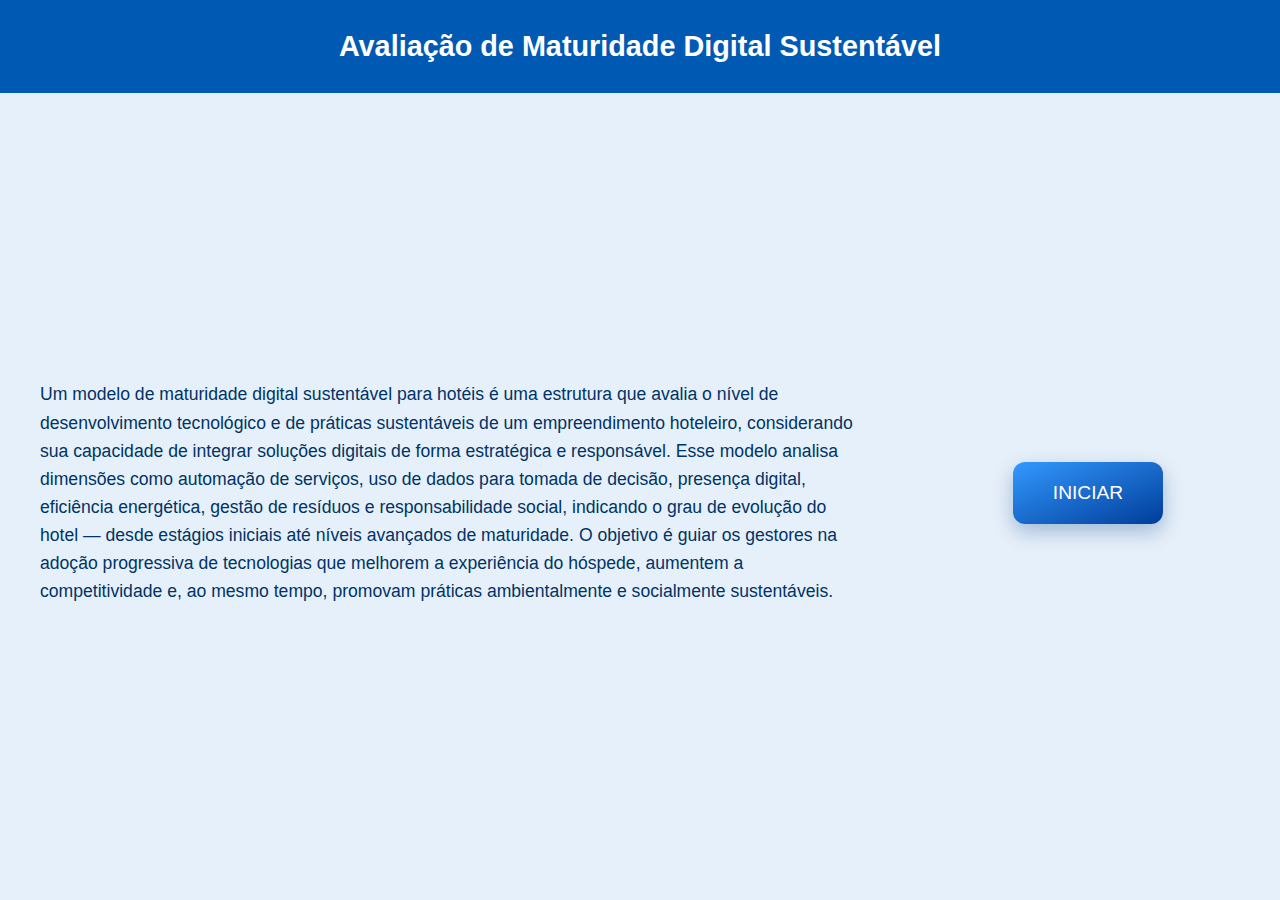
<file: index.html>
<!DOCTYPE html>
<html lang="pt-BR">
<head>
    <meta charset="UTF-8">
    <title>Avaliação de Maturidade Digital Sustentável</title>
    <style>
        body {
            margin: 0;
            font-family: Arial, sans-serif;
            background-color: #e6f0fa;
            color: #003366;
        }

        .header {
            background-color: #0059b3;
            color: white;
            text-align: center;
            padding: 30px 10px;
            font-size: 1.8em;
            font-weight: bold;
        }

        .content-table {
            width: 100%;
            height: calc(100vh - 100px);
            display: table;
        }

        .row {
            display: table-row;
        }

        .column {
            display: table-cell;
            vertical-align: middle;
            padding: 40px;
        }

        .left-column {
            width: 70%;
            font-size: 1.1em;
            line-height: 1.6em;
        }

        .right-column {
            width: 30%;
            text-align: center;
        }

        .start-button {
            background: linear-gradient(to bottom right, #3399ff, #003d99);
            color: white;
            border: none;
            padding: 20px 40px;
            font-size: 1.2em;
            border-radius: 12px;
            cursor: pointer;
            transition: transform 0.2s, background 0.3s;
            box-shadow: 0 8px 20px rgba(0, 64, 128, 0.3);
        }

        .start-button:hover {
            background: linear-gradient(to bottom right, #1a8cff, #002966);
            transform: scale(1.05);
        }

        @media (max-width: 768px) {
            .content-table {
                display: block;
            }

            .column {
                display: block;
                width: 100%;
                padding: 20px;
            }

            .right-column {
                text-align: center;
            }
        }
    </style>
</head>
<body>
<div class="header">Avaliação de Maturidade Digital Sustentável</div>

<div class="content-table">
    <div class="row">
        <div class="column left-column">
            <p>
                Um modelo de maturidade digital sustentável para hotéis é uma estrutura que avalia o nível de desenvolvimento tecnológico e de práticas sustentáveis de um empreendimento hoteleiro, considerando sua capacidade de integrar soluções digitais de forma estratégica e responsável. Esse modelo analisa dimensões como automação de serviços, uso de dados para tomada de decisão, presença digital, eficiência energética, gestão de resíduos e responsabilidade social, indicando o grau de evolução do hotel — desde estágios iniciais até níveis avançados de maturidade. O objetivo é guiar os gestores na adoção progressiva de tecnologias que melhorem a experiência do hóspede, aumentem a competitividade e, ao mesmo tempo, promovam práticas ambientalmente e socialmente sustentáveis.
            </p>
        </div>
        <div class="column right-column">
            <a href="pagina1.html">
                <button class="start-button">INICIAR</button>
            </a>
        </div>
    </div>
</div>
</body>
</html>
</file>
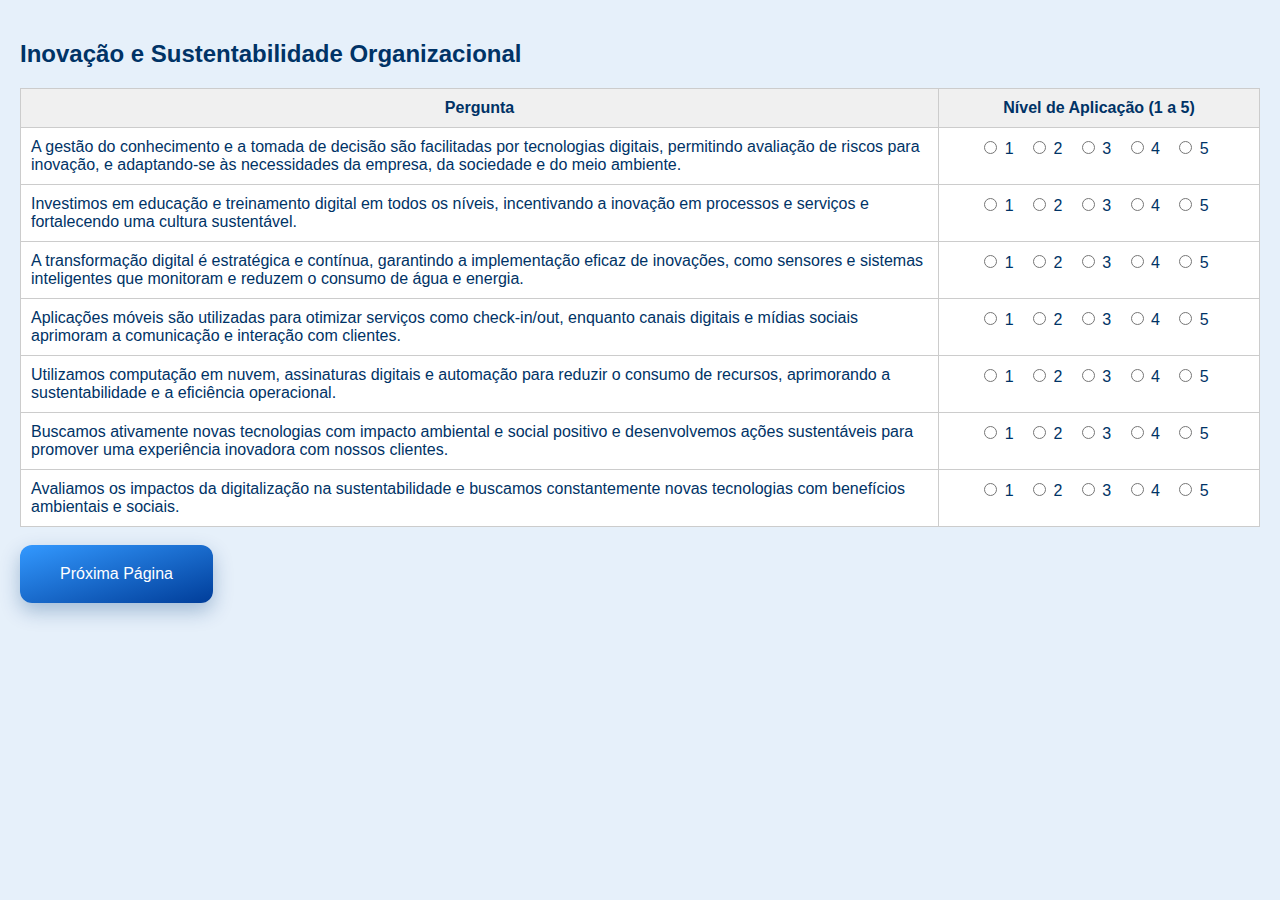
<file: pagina1.html>
<!DOCTYPE html>
<html lang="pt-BR">
<head>
  <meta charset="UTF-8">
  <title>Inovação e Sustentabilidade Organizacional</title>
<link rel="stylesheet" href="estilo.css">
  <script src="funcoes.js"></script>
  <script>
      localStorage.clear();
  </script>
</head>
<body>
  <h2>Inovação e Sustentabilidade Organizacional</h2>
  <form>
    <table>
      <thead>
        <tr>
          <th>Pergunta</th>
          <th class="center">Nível de Aplicação (1 a 5)</th>
        </tr>
      </thead>
      <tbody>
        <tr>
          <td>A gestão do conhecimento e a tomada de decisão são facilitadas por tecnologias digitais, permitindo avaliação de riscos para inovação, e adaptando-se às necessidades da empresa, da sociedade e do meio ambiente.</td>
          <td class="center likert">

            <label><input type="radio" name="q1" value="1"> 1</label>
            <label><input type="radio" name="q1" value="2"> 2</label>
            <label><input type="radio" name="q1" value="3"> 3</label>
            <label><input type="radio" name="q1" value="4"> 4</label>
            <label><input type="radio" name="q1" value="5"> 5</label>
          </td>
        </tr>
        <tr>
          <td>Investimos em educação e treinamento digital em todos os níveis, incentivando a inovação em processos e serviços e fortalecendo uma cultura sustentável.</td>
          <td class="center likert">
            <label><input type="radio" name="q2" value="1"> 1</label>
            <label><input type="radio" name="q2" value="2"> 2</label>
            <label><input type="radio" name="q2" value="3"> 3</label>
            <label><input type="radio" name="q2" value="4"> 4</label>
            <label><input type="radio" name="q2" value="5"> 5</label>
          </td>
        </tr>
        <tr>
          <td>A transformação digital é estratégica e contínua, garantindo a implementação eficaz de inovações, como sensores e sistemas inteligentes que monitoram e reduzem o consumo de água e energia.</td>
          <td class="center likert">
            <label><input type="radio" name="q3" value="1"> 1</label>
            <label><input type="radio" name="q3" value="2"> 2</label>
            <label><input type="radio" name="q3" value="3"> 3</label>
            <label><input type="radio" name="q3" value="4"> 4</label>
            <label><input type="radio" name="q3" value="5"> 5</label>
          </td>
        </tr>
        <tr>
          <td>Aplicações móveis são utilizadas para otimizar serviços como check-in/out, enquanto canais digitais e mídias sociais aprimoram a comunicação e interação com clientes.</td>
          <td class="center likert">
             <label><input type="radio" name="q4" value="1"> 1</label>
            <label><input type="radio" name="q4" value="2"> 2</label>
            <label><input type="radio" name="q4" value="3"> 3</label>
            <label><input type="radio" name="q4" value="4"> 4</label>
            <label><input type="radio" name="q4" value="5"> 5</label>
          </td>
        </tr>
        <tr>
          <td>Utilizamos computação em nuvem, assinaturas digitais e automação para reduzir o consumo de recursos, aprimorando a sustentabilidade e a eficiência operacional.</td>
          <td class="center likert">
             <label><input type="radio" name="q5" value="1"> 1</label>
            <label><input type="radio" name="q5" value="2"> 2</label>
            <label><input type="radio" name="q5" value="3"> 3</label>
            <label><input type="radio" name="q5" value="4"> 4</label>
            <label><input type="radio" name="q5" value="5"> 5</label>
          </td>
        </tr>
        <tr>
          <td>Buscamos ativamente novas tecnologias com impacto ambiental e social positivo e desenvolvemos ações sustentáveis para promover uma experiência inovadora com nossos clientes.</td>
          <td class="center likert">
            <label><input type="radio" name="q6" value="1"> 1</label>
            <label><input type="radio" name="q6" value="2"> 2</label>
            <label><input type="radio" name="q6" value="3"> 3</label>
            <label><input type="radio" name="q6" value="4"> 4</label>
            <label><input type="radio" name="q6" value="5"> 5</label>
          </td>
        </tr>
        <tr>
          <td>Avaliamos os impactos da digitalização na sustentabilidade e buscamos constantemente novas tecnologias com benefícios ambientais e sociais.</td>
          <td class="center likert">
            <label><input type="radio" name="q7" value="1"> 1</label>
            <label><input type="radio" name="q7" value="2"> 2</label>
            <label><input type="radio" name="q7" value="3"> 3</label>
            <label><input type="radio" name="q7" value="4"> 4</label>
            <label><input type="radio" name="q7" value="5"> 5</label>
          </td>
        </tr>
      </tbody>
    </table>
    <br><button id="0" type="button" onclick="modeloCalculo();somaIndividual(this);location.href='pagina2.html'">Próxima Página</button>
  </form>
</body>
</html>
</file>
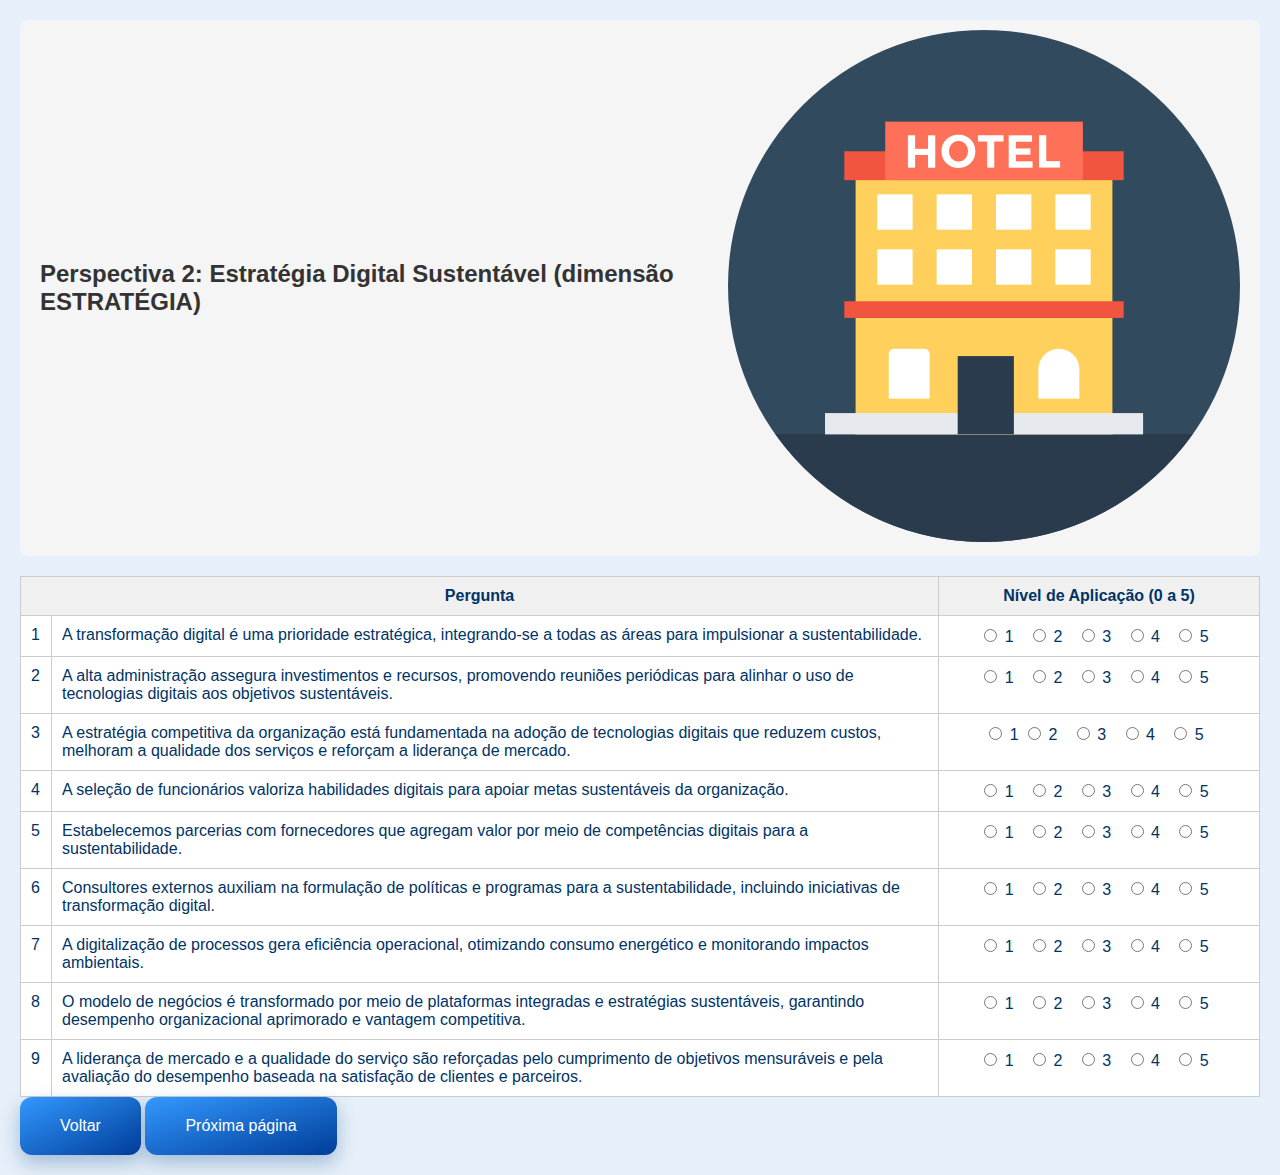
<file: pagina2.html>
<!DOCTYPE html>
<html lang="pt-BR">
<head>
  <meta charset="UTF-8">
  <title>Estratégia Digital Sustentável (dimensão ESTRATÉGIA)</title>
  <link rel="stylesheet" href="estilo.css">
  <script src="funcoes.js"></script>

</head>
<body onload="recuperaSessaoNome()">
<div id="alerta"></div>
<div id="cabecalho">
  <h2>Perspectiva 2: Estratégia Digital Sustentável (dimensão ESTRATÉGIA)</h2>
  <div id="imagem">
    <img src="img/hotel.png"><br><label id="nomeHotel"></label>
  </div>
  </div>
  <form>
    <table>
      <thead>
        <tr>
          <th colspan="2">Pergunta</th>
          <th class="center">Nível de Aplicação (0 a 5)</th>
        </tr>
      </thead>
      <tbody>
        <tr>
          <td width="10px">1</td>
          <td>A transformação digital é uma prioridade estratégica, integrando-se a todas as áreas para impulsionar a sustentabilidade.</td>
          <td class="center likert">
            <label><input type="radio"  name="q1" value="1"> 1</label>
            <label><input type="radio"  name="q1" value="2"> 2</label>
            <label><input type="radio"  name="q1" value="3"> 3</label>
            <label><input type="radio"  name="q1" value="4"> 4</label>
            <label><input type="radio"  name="q1" value="5"> 5</label>

          </td>
        </tr>
        <tr>
          <td width="10px">2</td>
          <td>A alta administração assegura investimentos e recursos, promovendo reuniões periódicas para alinhar o uso de tecnologias digitais aos objetivos sustentáveis.</td>
          <td class="center likert">
            <label><input type="radio"  name="q2" value="1"> 1</label>
            <label><input type="radio"  name="q2" value="2"> 2</label>
            <label><input type="radio"  name="q2" value="3"> 3</label>
            <label><input type="radio"  name="q2" value="4"> 4</label>
            <label><input type="radio"  name="q2" value="5"> 5</label>

          </td>
        </tr>
        <tr>
          <td width="10px">3</td>
          <td>A estratégia competitiva da organização está fundamentada na adoção de tecnologias digitais que reduzem custos, melhoram a qualidade dos serviços e reforçam a liderança de mercado.</td>
          <td class="center likert">
            <l<label><input type="radio"  name="q3" value="1"> 1</label>
            <label><input type="radio"  name="q3" value="2"> 2</label>
            <label><input type="radio"  name="q3" value="3"> 3</label>
            <label><input type="radio"  name="q3" value="4"> 4</label>
            <label><input type="radio"  name="q3" value="5"> 5</label>

          </td>
        </tr>
        <tr>
          <td width="10px">4</td>
          <td>A seleção de funcionários valoriza habilidades digitais para apoiar metas sustentáveis da organização.</td>
          <td class="center likert">
            <label><input type="radio"  name="q4" value="1"> 1</label>
            <label><input type="radio"  name="q4" value="2"> 2</label>
            <label><input type="radio"  name="q4" value="3"> 3</label>
            <label><input type="radio"  name="q4" value="4"> 4</label>
            <label><input type="radio"  name="q4" value="5"> 5</label>

          </td>
        </tr>
        <tr>
          <td width="10px">5</td>
          <td>Estabelecemos parcerias com fornecedores que agregam valor por meio de competências digitais para a sustentabilidade.</td>
          <td class="center likert">
            <label><input type="radio"  name="q5" value="1"> 1</label>
            <label><input type="radio"  name="q5" value="2"> 2</label>
            <label><input type="radio"  name="q5" value="3"> 3</label>
            <label><input type="radio"  name="q5" value="4"> 4</label>
            <label><input type="radio"  name="q5" value="5"> 5</label>

          </td>
        </tr>
        <tr>
          <td width="10px">6</td>
          <td>Consultores externos auxiliam na formulação de políticas e programas para a sustentabilidade, incluindo iniciativas de transformação digital.</td>
          <td class="center likert">
            <label><input type="radio"  name="q6" value="1"> 1</label>
            <label><input type="radio"  name="q6" value="2"> 2</label>
            <label><input type="radio"  name="q6" value="3"> 3</label>
            <label><input type="radio"  name="q6" value="4"> 4</label>
            <label><input type="radio"  name="q6" value="5"> 5</label>

          </td>
        </tr>
        <tr>
          <td width="10px">7</td>
          <td>A digitalização de processos gera eficiência operacional, otimizando consumo energético e monitorando impactos ambientais.</td>
          <td class="center likert">
            <label><input type="radio"  name="q7" value="1"> 1</label>
            <label><input type="radio"  name="q7" value="2"> 2</label>
            <label><input type="radio"  name="q7" value="3"> 3</label>
            <label><input type="radio"  name="q7" value="4"> 4</label>
            <label><input type="radio"  name="q7" value="5"> 5</label>

          </td>
        </tr>
        <tr>
          <td width="10px">8</td>
          <td>O modelo de negócios é transformado por meio de plataformas integradas e estratégias sustentáveis, garantindo desempenho organizacional aprimorado e vantagem competitiva.</td>
          <td class="center likert">
            <label><input type="radio"  name="q8" value="1"> 1</label>
            <label><input type="radio"  name="q8" value="2"> 2</label>
            <label><input type="radio"  name="q8" value="3"> 3</label>
            <label><input type="radio"  name="q8" value="4"> 4</label>
            <label><input type="radio"  name="q8" value="5"> 5</label>

          </td>
        </tr>
        <tr>
          <td width="10px">9</td>
          <td>A liderança de mercado e a qualidade do serviço são reforçadas pelo cumprimento de objetivos mensuráveis e pela avaliação do desempenho baseada na satisfação de clientes e parceiros.</td>
          <td class="center likert">
            <label><input type="radio"  name="q9" value="1"> 1</label>
            <label><input type="radio"  name="q9" value="2"> 2</label>
            <label><input type="radio"  name="q9" value="3"> 3</label>
            <label><input type="radio"  name="q9" value="4"> 4</label>
            <label><input type="radio"  name="q9" value="5"> 5</label>

          </td>
        </tr>
      </tbody>
    </table>
    <button type="button" id="2" onclick="location.href='pagina1.html';">Voltar</button>
    <button type="button" id="2" onclick="if(validarRespostas()){modeloCalculo();somaIndividual(this);location.href='pagina3.html';}">Próxima página</button>
  </form>
</body>
</html>
</file>
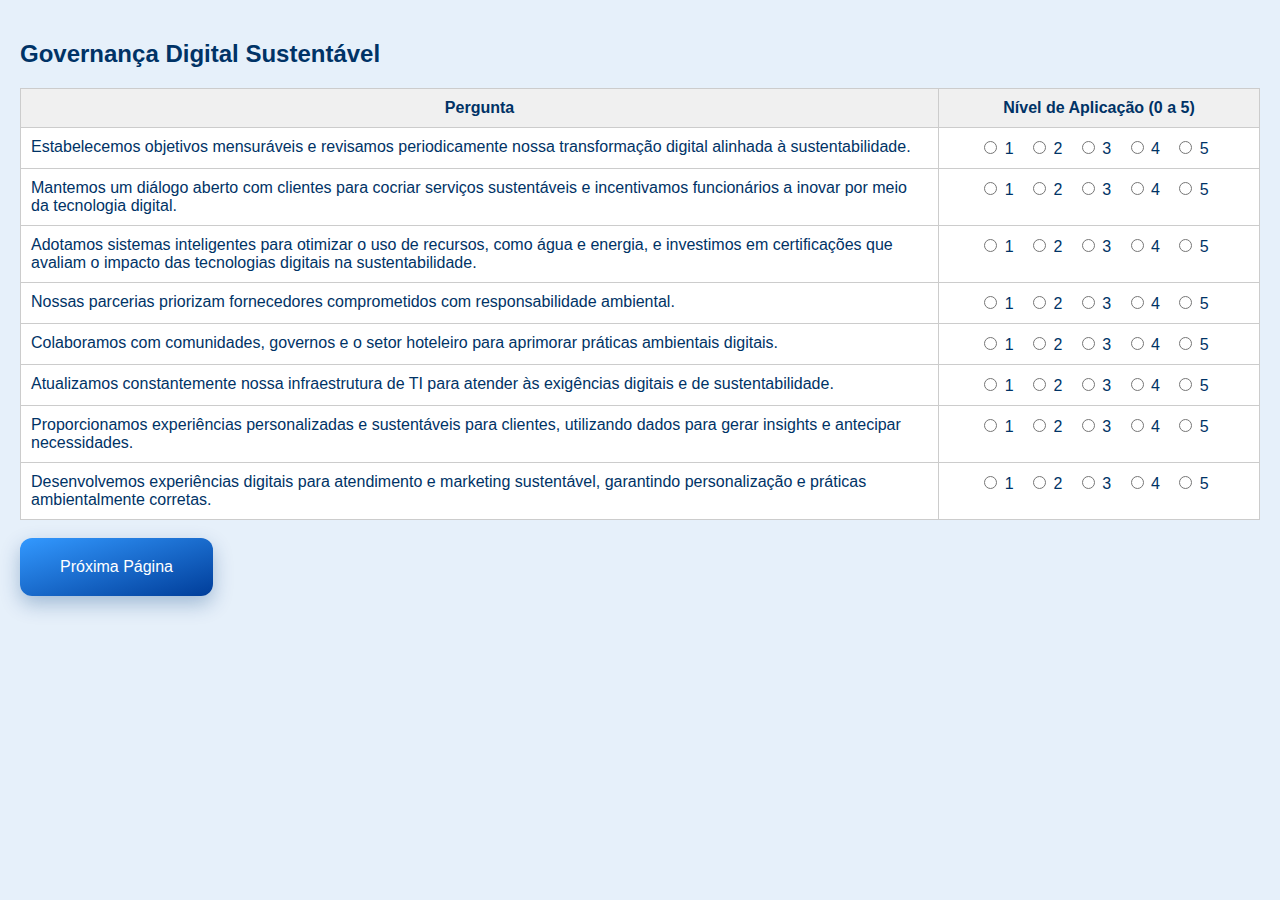
<file: pagina3.html>
<!DOCTYPE html>
<html lang="pt-BR">
<head>
  <meta charset="UTF-8">
  <title>Governança Digital Sustentável</title>
  <link rel="stylesheet" href="estilo.css">
  <script src="funcoes.js"></script>
</head>
<body>
  <h2>Governança Digital Sustentável</h2>
  <form>
    <table>
      <thead>
        <tr>
          <th>Pergunta</th>
          <th class="center">Nível de Aplicação (0 a 5)</th>
        </tr>
      </thead>
      <tbody>
        <tr>
          <td>Estabelecemos objetivos mensuráveis e revisamos periodicamente nossa transformação digital alinhada à sustentabilidade.</td>
          <td class="center likert">
            <label><input type="radio"  name="q1" value="1"> 1</label>
            <label><input type="radio"  name="q1" value="2"> 2</label>
            <label><input type="radio"  name="q1" value="3"> 3</label>
            <label><input type="radio"  name="q1" value="4"> 4</label>
            <label><input type="radio"  name="q1" value="5"> 5</label>

          </td>
        </tr>
        <tr>
          <td>Mantemos um diálogo aberto com clientes para cocriar serviços sustentáveis e incentivamos funcionários a inovar por meio da tecnologia digital.</td>
          <td class="center likert">
            <label><input type="radio"  name="q2" value="1"> 1</label>
            <label><input type="radio"  name="q2" value="2"> 2</label>
            <label><input type="radio"  name="q2" value="3"> 3</label>
            <label><input type="radio"  name="q2" value="4"> 4</label>
            <label><input type="radio"  name="q2" value="5"> 5</label>

          </td>
        </tr>
        <tr>
          <td>Adotamos sistemas inteligentes para otimizar o uso de recursos, como água e energia, e investimos em certificações que avaliam o impacto das tecnologias digitais na sustentabilidade.</td>
          <td class="center likert">
            <label><input type="radio"  name="q3" value="1"> 1</label>
            <label><input type="radio"  name="q3" value="2"> 2</label>
            <label><input type="radio"  name="q3" value="3"> 3</label>
            <label><input type="radio"  name="q3" value="4"> 4</label>
            <label><input type="radio"  name="q3                                             " value="5"> 5</label>

          </td>
        </tr>
        <tr>
          <td>Nossas parcerias priorizam fornecedores comprometidos com responsabilidade ambiental.</td>
          <td class="center likert">
            <label><input type="radio"  name="q4" value="1"> 1</label>
            <label><input type="radio"  name="q4" value="2"> 2</label>
            <label><input type="radio"  name="q4" value="3"> 3</label>
            <label><input type="radio"  name="q4" value="4"> 4</label>
            <label><input type="radio"  name="q4" value="5"> 5</label>

          </td>
        </tr>
        <tr>
          <td>Colaboramos com comunidades, governos e o setor hoteleiro para aprimorar práticas ambientais digitais.</td>
          <td class="center likert">
            <label><input type="radio"  name="q5" value="1"> 1</label>
            <label><input type="radio"  name="q5" value="2"> 2</label>
            <label><input type="radio"  name="q5" value="3"> 3</label>
            <label><input type="radio"  name="q5" value="4"> 4</label>
            <label><input type="radio"  name="q5" value="5"> 5</label>

          </td>
        </tr>
        <tr>
          <td>Atualizamos constantemente nossa infraestrutura de TI para atender às exigências digitais e de sustentabilidade.</td>
          <td class="center likert">
            <label><input type="radio"  name="q6" value="1"> 1</label>
            <label><input type="radio"  name="q6" value="2"> 2</label>
            <label><input type="radio"  name="q6" value="3"> 3</label>
            <label><input type="radio"  name="q6" value="4"> 4</label>
            <label><input type="radio"  name="q6" value="5"> 5</label>

          </td>
        </tr>
        <tr>
          <td>Proporcionamos experiências personalizadas e sustentáveis para clientes, utilizando dados para gerar insights e antecipar necessidades.</td>
          <td class="center likert">
            <label><input type="radio"  name="q7" value="1"> 1</label>
            <label><input type="radio"  name="q7" value="2"> 2</label>
            <label><input type="radio"  name="q7" value="3"> 3</label>
            <label><input type="radio"  name="q7" value="4"> 4</label>
            <label><input type="radio"  name="q7" value="5"> 5</label>

          </td>
        </tr>
        <tr>
          <td>Desenvolvemos experiências digitais para atendimento e marketing sustentável, garantindo personalização e práticas ambientalmente corretas.</td>
          <td class="center likert">
            <label><input type="radio"  name="q8" value="1"> 1</label>
            <label><input type="radio"  name="q8" value="2"> 2</label>
            <label><input type="radio"  name="q8" value="3"> 3</label>
            <label><input type="radio"  name="q8" value="4"> 4</label>
            <label><input type="radio"  name="q8" value="5"> 5</label>

          </td>
        </tr>
      </tbody>
    </table>
    <br><button id="2" type="button" onclick="modeloCalculo();somaIndividual(this);location.href='pagina4.html'">Próxima Página</button>
  </form>
</body>
</html>
</file>
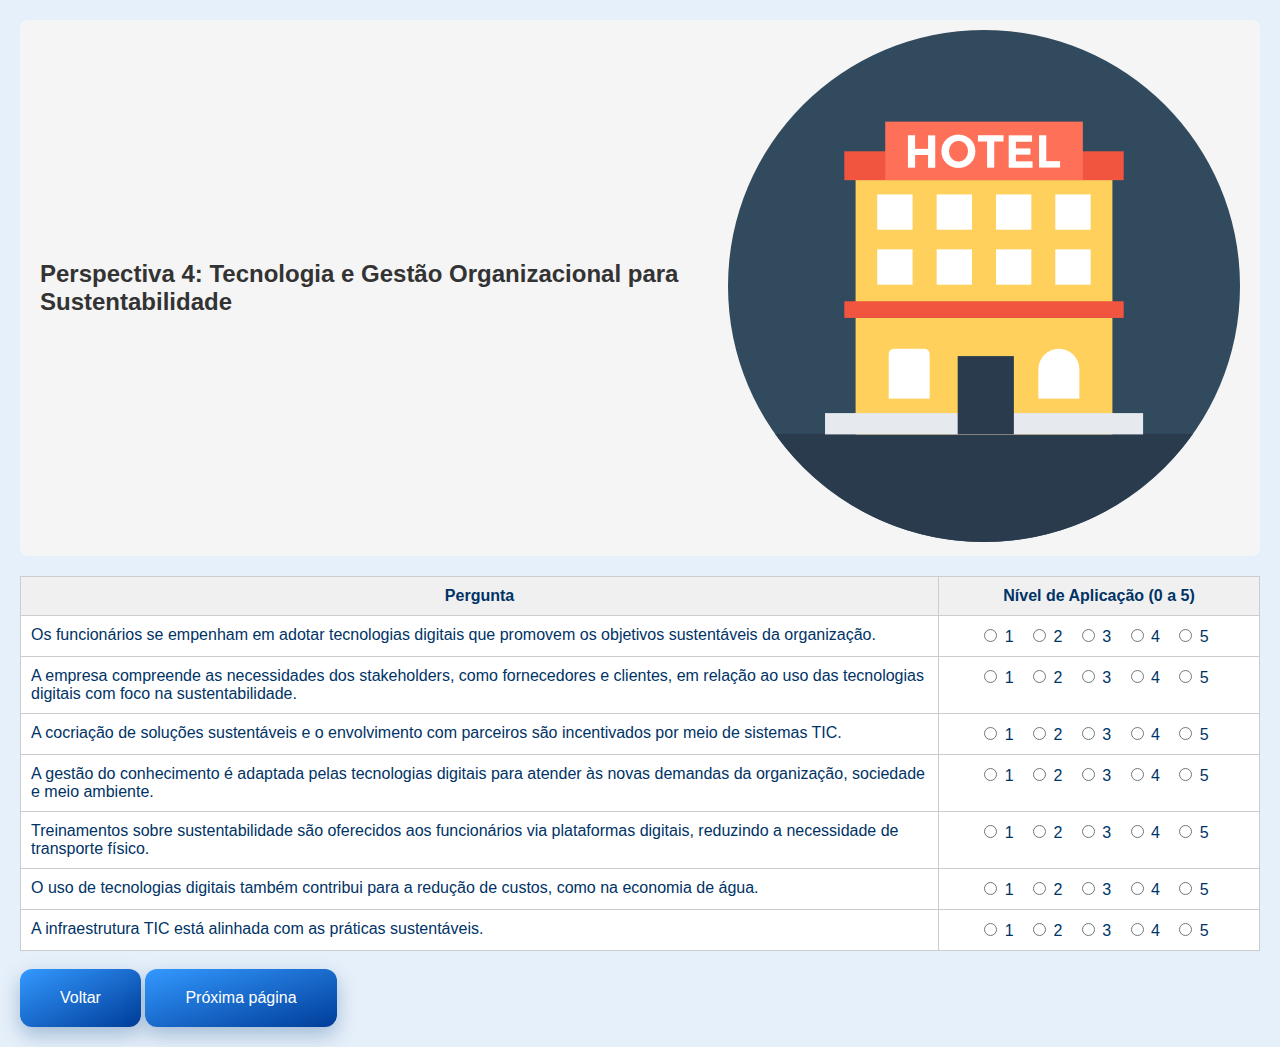
<file: pagina4.html>
<!DOCTYPE html>
<html lang="pt-BR">
<head>
  <meta charset="UTF-8">
  <title>Tecnologia e Gestão Organizacional para Sustentabilidade</title>
  <link rel="stylesheet" href="estilo.css">
  <script src="funcoes.js"></script>
</head>
<body onload="recuperaSessaoNome()">
<div id="alerta"></div>
<div id="cabecalho">
  <h2>Perspectiva 4: Tecnologia e Gestão Organizacional para Sustentabilidade</h2>
  <div id="imagem">
    <img src="img/hotel.png"><br><label id="nomeHotel"></label>
  </div>
  </div>
  <form>
    <table>
      <thead>
        <tr>
          <th>Pergunta</th>
          <th class="center">Nível de Aplicação (0 a 5)</th>
        </tr>
      </thead>
      <tbody>
        <tr>
          <td>Os funcionários se empenham em adotar tecnologias digitais que promovem os objetivos sustentáveis da organização.</td>
          <td class="center likert">
            <label><input type="radio"  name="q1" value="1"> 1</label>
            <label><input type="radio"  name="q1" value="2"> 2</label>
            <label><input type="radio"  name="q1" value="3"> 3</label>
            <label><input type="radio"  name="q1" value="4"> 4</label>
            <label><input type="radio"  name="q1" value="5"> 5</label>

          </td>
        </tr>
        <tr>
          <td>A empresa compreende as necessidades dos stakeholders, como fornecedores e clientes, em relação ao uso das tecnologias digitais com foco na sustentabilidade.</td>
          <td class="center likert">
            <label><input type="radio"  name="q2" value="1"> 1</label>
            <label><input type="radio"  name="q2" value="2"> 2</label>
            <label><input type="radio"  name="q2" value="3"> 3</label>
            <label><input type="radio"  name="q2" value="4"> 4</label>
            <label><input type="radio"  name="q2" value="5"> 5</label>

          </td>
        </tr>
        <tr>
          <td>A cocriação de soluções sustentáveis e o envolvimento com parceiros são incentivados por meio de sistemas TIC.</td>
          <td class="center likert">
            <label><input type="radio"  name="q3" value="1"> 1</label>
            <label><input type="radio"  name="q3" value="2"> 2</label>
            <label><input type="radio"  name="q3" value="3"> 3</label>
            <label><input type="radio"  name="q3" value="4"> 4</label>
            <label><input type="radio"  name="q3" value="5"> 5</label>

          </td>
        </tr>
        <tr>
          <td>A gestão do conhecimento é adaptada pelas tecnologias digitais para atender às novas demandas da organização, sociedade e meio ambiente.</td>
          <td class="center likert">
            <label><input type="radio"  name="q4" value="1"> 1</label>
            <label><input type="radio"  name="q4" value="2"> 2</label>
            <label><input type="radio"  name="q4" value="3"> 3</label>
            <label><input type="radio"  name="q4" value="4"> 4</label>
            <label><input type="radio"  name="q4" value="5"> 5</label>

          </td>
        </tr>
        <tr>
          <td>Treinamentos sobre sustentabilidade são oferecidos aos funcionários via plataformas digitais, reduzindo a necessidade de transporte físico.</td>
          <td class="center likert">
            <label><input type="radio"  name="q5" value="1"> 1</label>
            <label><input type="radio"  name="q5" value="2"> 2</label>
            <label><input type="radio"  name="q5" value="3"> 3</label>
            <label><input type="radio"  name="q5" value="4"> 4</label>
            <label><input type="radio"  name="q5" value="5"> 5</label>

          </td>
        </tr>
        <tr>
          <td>O uso de tecnologias digitais também contribui para a redução de custos, como na economia de água.</td>
          <td class="center likert">
            <label><input type="radio"  name="q6" value="1"> 1</label>
            <label><input type="radio"  name="q6" value="2"> 2</label>
            <label><input type="radio"  name="q6" value="3"> 3</label>
            <label><input type="radio"  name="q6" value="4"> 4</label>
            <label><input type="radio"  name="q6" value="5"> 5</label>

          </td>
        </tr>
        <tr>
          <td>A infraestrutura TIC está alinhada com as práticas sustentáveis.</td>
          <td class="center likert">
            <label><input type="radio"  name="q7" value="1"> 1</label>
            <label><input type="radio"  name="q7" value="2"> 2</label>
            <label><input type="radio"  name="q7" value="3"> 3</label>
            <label><input type="radio"  name="q7" value="4"> 4</label>
            <label><input type="radio"  name="q7" value="5"> 5</label>

          </td>
        </tr>
      </tbody>
    </table>
    <br>
    <button type="button" id="2" onclick="location.href='pagina3.html';">Voltar</button>
    <button type="button" id="4" onclick="if(validarRespostas()){modeloCalculo();somaIndividual(this);location.href='pagina5.html';}">Próxima página</button>
  </form>
</body>
</html>
</file>
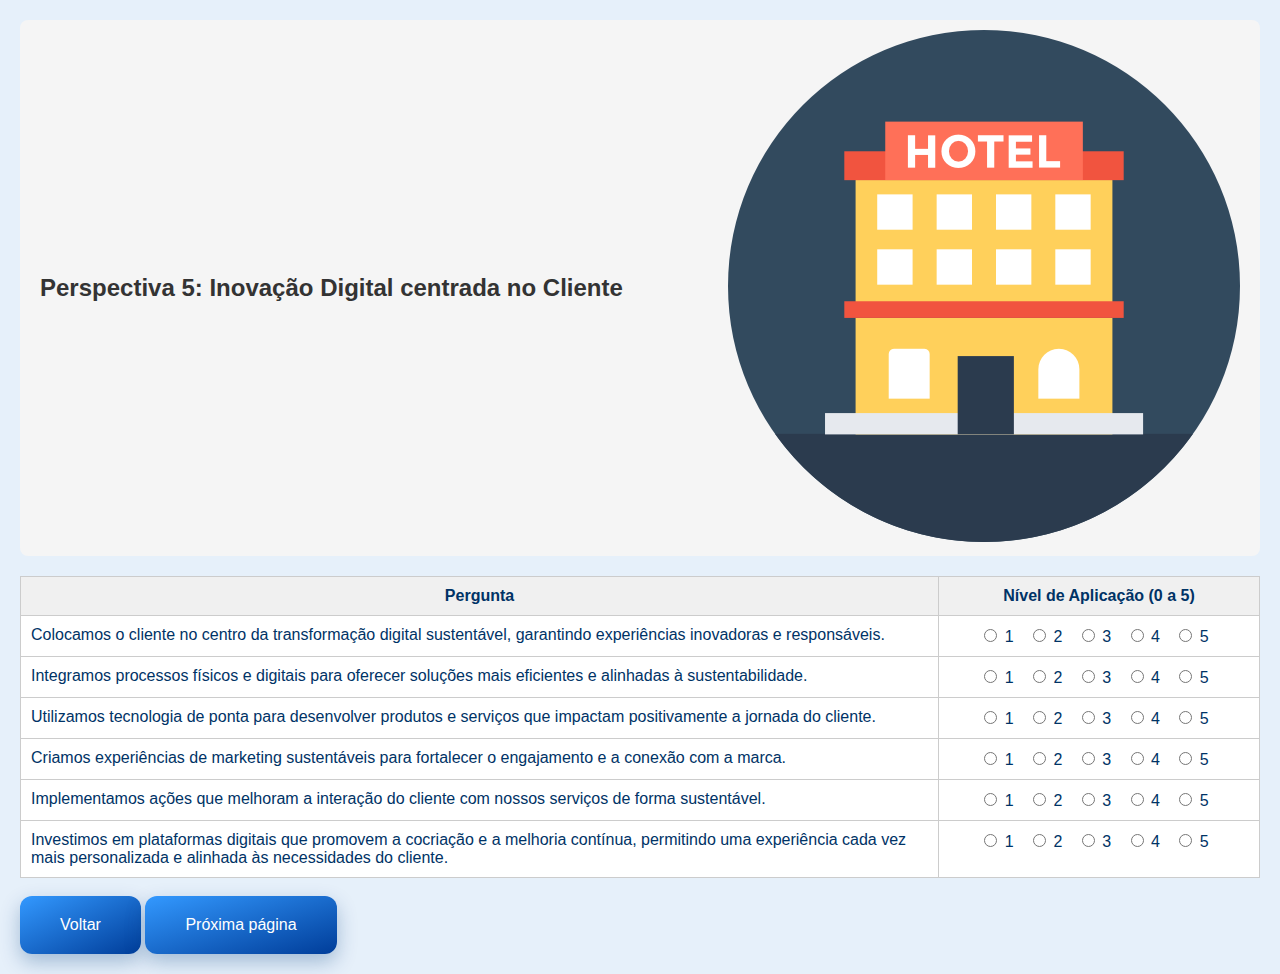
<file: pagina5.html>
<!DOCTYPE html>
<html lang="pt-BR">
<head>
  <meta charset="UTF-8">
  <title>Inovação Digital centrada no Cliente</title>
  <link rel="stylesheet" href="estilo.css">
  <script src="funcoes.js"></script>
</head>
<body onload="recuperaSessaoNome()">
<div id="cabecalho">
  <h2>Perspectiva 5: Inovação Digital centrada no Cliente</h2>
  <div id="imagem">
    <img src="img/hotel.png"><br><label id="nomeHotel"></label>
  </div>
  </div>
  <form>
    <table>
      <thead>
        <tr>
          <th>Pergunta</th>
          <th class="center">Nível de Aplicação (0 a 5)</th>
        </tr>
      </thead>
      <tbody>
        <tr>
          <td>Colocamos o cliente no centro da transformação digital sustentável, garantindo experiências inovadoras e responsáveis.</td>
          <td class="center likert">
            <label><input type="radio"  name="q1" value="1"> 1</label>
            <label><input type="radio"  name="q1" value="2"> 2</label>
            <label><input type="radio"  name="q1" value="3"> 3</label>
            <label><input type="radio"  name="q1" value="4"> 4</label>
            <label><input type="radio"  name="q1" value="5"> 5</label>

          </td>
        </tr>
        <tr>
          <td>Integramos processos físicos e digitais para oferecer soluções mais eficientes e alinhadas à sustentabilidade.</td>
          <td class="center likert">
            <label><input type="radio"  name="q2" value="1"> 1</label>
            <label><input type="radio"  name="q2" value="2"> 2</label>
            <label><input type="radio"  name="q2" value="3"> 3</label>
            <label><input type="radio"  name="q2" value="4"> 4</label>
            <label><input type="radio"  name="q2" value="5"> 5</label>

          </td>
        </tr>
        <tr>
          <td>Utilizamos tecnologia de ponta para desenvolver produtos e serviços que impactam positivamente a jornada do cliente.</td>
          <td class="center likert">
            <label><input type="radio"  name="q3" value="1"> 1</label>
            <label><input type="radio"  name="q3" value="2"> 2</label>
            <label><input type="radio"  name="q3" value="3"> 3</label>
            <label><input type="radio"  name="q3" value="4"> 4</label>
            <label><input type="radio"  name="q3" value="5"> 5</label>

          </td>
        </tr>
        <tr>
          <td>Criamos experiências de marketing sustentáveis para fortalecer o engajamento e a conexão com a marca.</td>
          <td class="center likert">
            <label><input type="radio"  name="q4" value="1"> 1</label>
            <label><input type="radio"  name="q4" value="2"> 2</label>
            <label><input type="radio"  name="q4" value="3"> 3</label>
            <label><input type="radio"  name="q4" value="4"> 4</label>
            <label><input type="radio"  name="q4" value="5"> 5</label>

          </td>
        </tr>
        <tr>
          <td>Implementamos ações que melhoram a interação do cliente com nossos serviços de forma sustentável.</td>
          <td class="center likert">
            <label><input type="radio"  name="q5" value="1"> 1</label>
            <label><input type="radio"  name="q5" value="2"> 2</label>
            <label><input type="radio"  name="q5" value="3"> 3</label>
            <label><input type="radio"  name="q5" value="4"> 4</label>
            <label><input type="radio"  name="q5" value="5"> 5</label>

          </td>
        </tr>
        <tr>
          <td>Investimos em plataformas digitais que promovem a cocriação e a melhoria contínua, permitindo uma experiência cada vez mais personalizada e alinhada às necessidades do cliente.</td>
          <td class="center likert">
            <label><input type="radio"  name="q6" value="1"> 1</label>
            <label><input type="radio"  name="q6" value="2"> 2</label>
            <label><input type="radio"  name="q6" value="3"> 3</label>
            <label><input type="radio"  name="q6" value="4"> 4</label>
            <label><input type="radio"  name="q6" value="5"> 5</label>

          </td>
        </tr>
      </tbody>
    </table>
    <br>
    <button type="button" id="2" onclick="location.href='pagina4.html';">Voltar</button>
    <button type="button" id="5" onclick="if(validarRespostas()){modeloCalculo();somaIndividual(this);location.href='relatorio.html';}">Próxima página</button>
  </form>
</body>
</html>
</file>
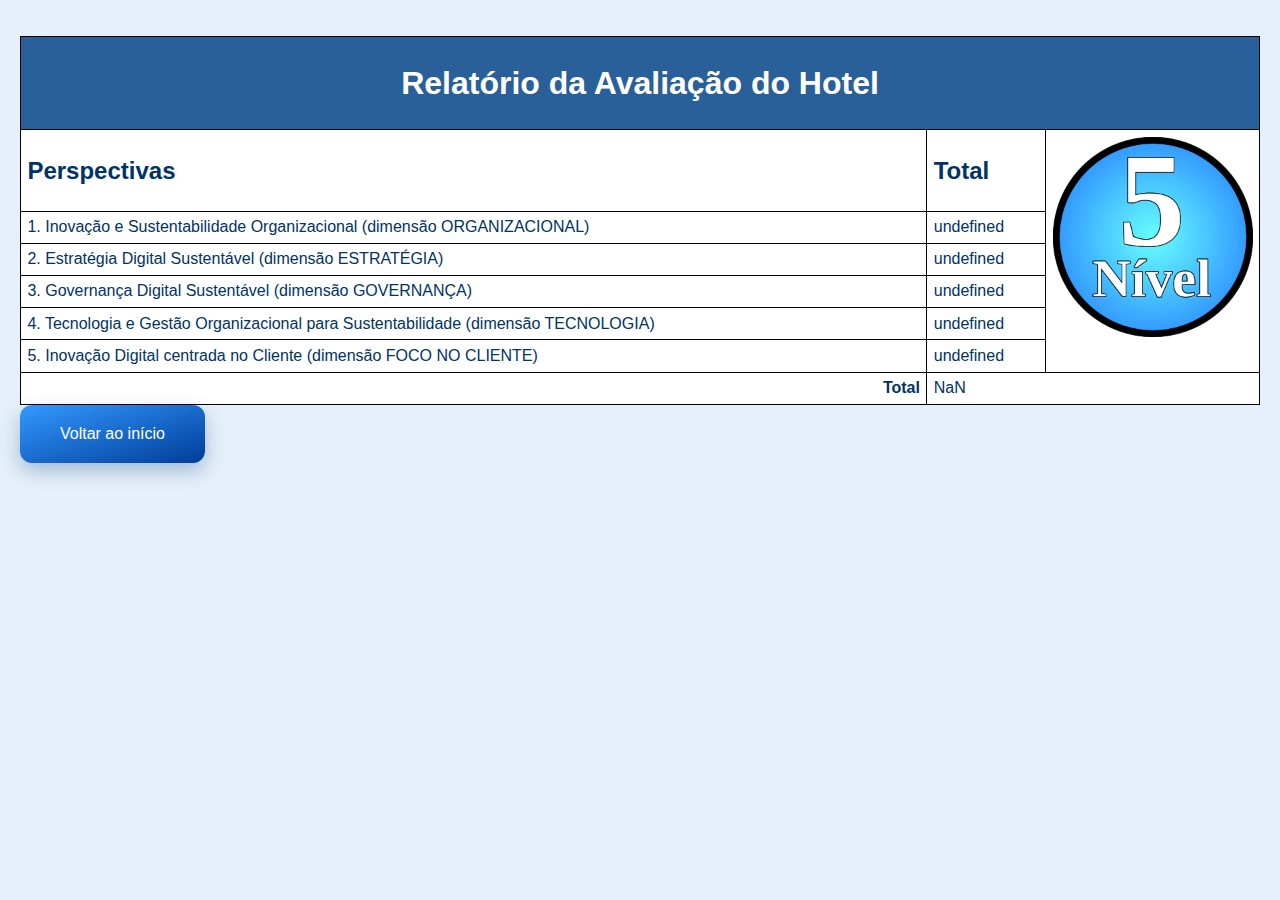
<file: relatorio.html>
<!DOCTYPE html>
<html lang="pt-BR">
<head>
	<meta charset="UTF-8">
	<link rel="stylesheet" href="estilo.css">
	<title>Relatório da Avaliação</title>
    <script src="funcoes.js"></script>
	<style>
		body {
			font-family: Arial, sans-serif;
			line-height: 1.15;
		}

		table {
			width: 100%;
			border-collapse: collapse;
			margin-top: 1em;
		}

		th, td {
			border: 1px solid #000;
			padding: 0.4em;
			vertical-align: top;
		}

		.cabecalho {
			background-color: #2a6099;
			color: white;
			text-align: center;
			font-weight: bold;
		}

		.titulo-dimensao {
			font-size: 1rem;
		}

		.alinha-direita {
			text-align: right;
		}
        #imagem{
            text-align: center;
		height:200px;
		width:200px;
        }
	</style>
</head>
<body onload="relatorio();recuperaSessaoNome()">

<table>
	<tr>

        <td colspan="3" class="cabecalho"><h1>Relatório da Avaliação do Hotel <label id="nomeHotel"></label></h1></td>
	</tr>

	<tr>
		<td><h2>Perspectivas</h2></td>
		<td><h2>Total</h2></td>
		<td rowspan="6" id="imagem">

        </td>
	</tr>

	<tr>

		<td class="titulo-dimensao">1. Inovação e Sustentabilidade Organizacional (dimensão ORGANIZACIONAL)</td>
		<td id="1"></td>
	</tr>

	<tr>
		<td class="titulo-dimensao">2. Estratégia Digital Sustentável (dimensão ESTRATÉGIA)</td>
		<td id="2"></td>
	</tr>

	<tr>
		<td class="titulo-dimensao">3. Governança Digital Sustentável (dimensão GOVERNANÇA)</td>
		<td id="3"></td>
	</tr>

	<tr>
		<td class="titulo-dimensao">4. Tecnologia e Gestão Organizacional para Sustentabilidade (dimensão TECNOLOGIA)</td>
		<td id="4"></td>
	</tr>

	<tr>
		<td class="titulo-dimensao">5. Inovação Digital centrada no Cliente (dimensão FOCO NO CLIENTE)</td>
		<td id="5"></td>
	</tr>

	<tr>
		<td class="alinha-direita"><strong>Total</strong></td>
		<td colspan="2" id="total"></td>
	</tr>
</table>
<button type="button" id="2" onclick="location.href='index.html';">Voltar ao início</button>
</body>
</html>
</file>
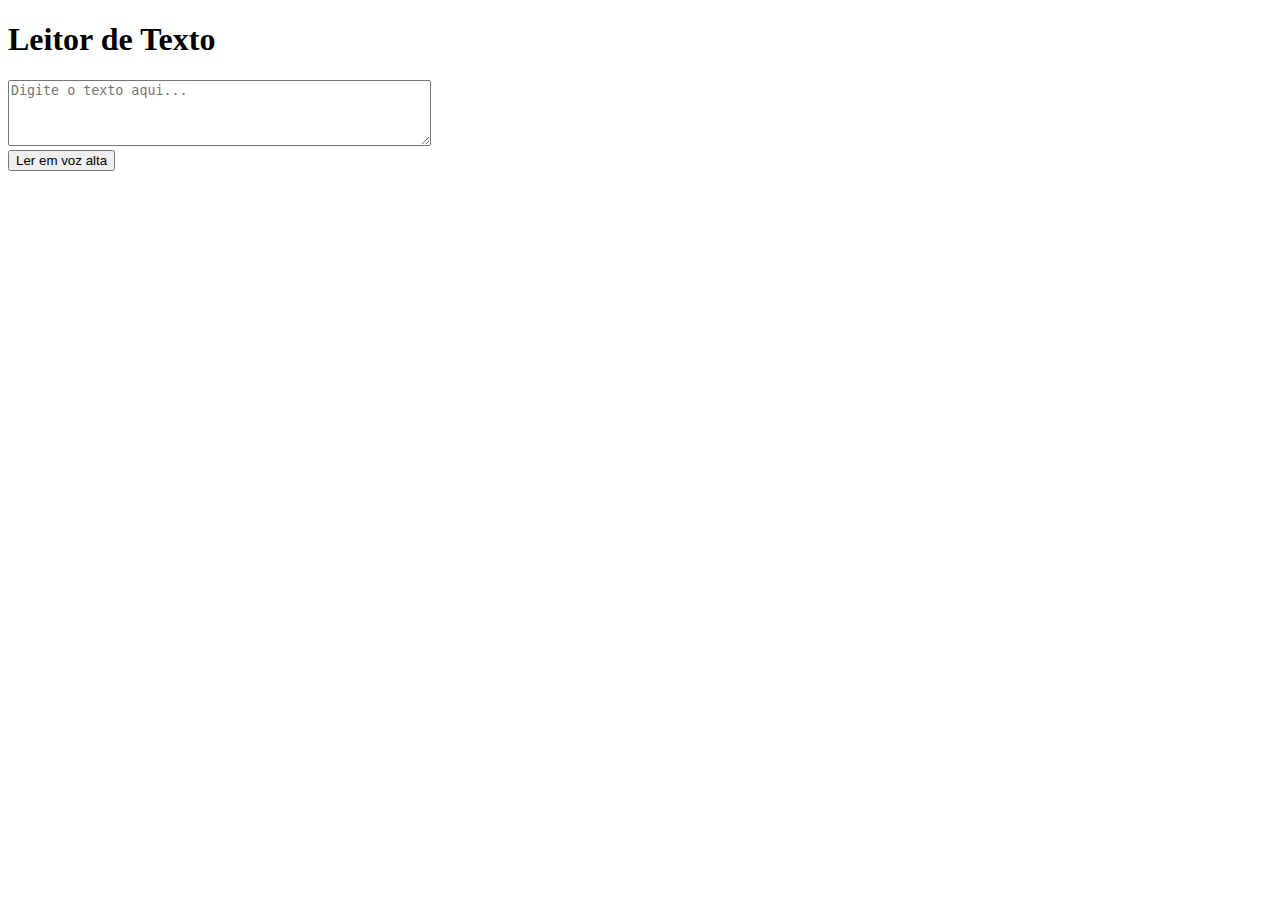
<file: voz.html>
<!DOCTYPE html>
<html lang="pt-BR">
<head>
    <meta charset="UTF-8">
    <title>Leitor de Texto em Português</title>
</head>
<body>
<h1>Leitor de Texto</h1>
<textarea id="texto" rows="4" cols="50" placeholder="Digite o texto aqui..."></textarea><br>
<button onclick="lerTexto()">Ler em voz alta</button>

<script>
    function lerTexto() {
        const texto = document.getElementById("texto").value;
        const msg = new SpeechSynthesisUtterance(texto);
        msg.lang = "pt-BR"; // Português do Brasil

        // Escolhe uma voz em português, se disponível
        const voices = speechSynthesis.getVoices();
        const vozPt = voices.find(v => v.lang === 'pt-BR') || voices[0];
        msg.voice = vozPt;

        window.speechSynthesis.speak(msg);
    }

    // Carregar as vozes disponíveis (alguns navegadores precisam disso)
    window.speechSynthesis.onvoiceschanged = () => {};
</script>
</body>
</html>
</file>
<file: estilo.css>
#nome {
    width: 80%;               /* aumenta o tamanho (pode usar px ou % como quiser) */
    padding: 12px 16px;        /* espaço interno para deixar mais confortável */
    font-size: 1.1em;          /* texto maior que o padrão */
    border: 2px solid #3399ff; /* borda azul */
    border-radius: 8px;        /* bordas arredondadas */
    background-color: #e6f2ff; /* fundo azul claro */
    color: #000000;            /* texto preto */
    outline: none;             /* remove a borda de foco padrão */
    transition: border-color 0.3s, box-shadow 0.3s;
}

#nome:focus {
    border-color: #003d99;
    box-shadow: 0 0 5px rgba(0, 61, 153, 0.5);
}
body {
    margin: 0;
    font-family: Arial, sans-serif;
    background-color: #e6f0fa;
    color: #003366;
}

.header {
    background-color: #0059b3;
    color: white;
    text-align: center;
    padding: 30px 10px;
    font-size: 1.8em;
    font-weight: bold;
}

.content-table {
    width: 100%;
    height: calc(100vh - 100px);
    display: table;
}

.row {
    display: table-row;
}

.column {
    display: table-cell;
    vertical-align: middle;
    padding: 40px;
}

.left-column {
    width: 70%;
    font-size: 1.1em;
    line-height: 1.6em;
}

.right-column {
    width: 30%;
    text-align: center;
}

.start-button {
    background: linear-gradient(to bottom right, #3399ff, #003d99);
    color: white;
    border: none;
    padding: 20px 40px;
    font-size: 1.2em;
    border-radius: 12px;
    cursor: pointer;
    transition: transform 0.2s, background 0.3s;
    box-shadow: 0 8px 20px rgba(0, 64, 128, 0.3);
}
#cabecalho {
    display: flex;
    justify-content: space-between; /* separa os elementos nas extremidades */
    align-items: center;            /* alinha verticalmente ao centro */
    padding: 10px 20px;
    background-color: #f5f5f5;      /* opcional: fundo claro para destaque */
    border-radius: 8px;             /* opcional: cantos arredondados */
}

#cabecalho h2 {
    margin: 0;
    font-size: 1.5em;
    color: #333;
}

#img{
    max-height: 60px;   /* controla o tamanho da imagem */
    height: auto;
    width: auto;
    border-radius: 6px; /* opcional: imagem com cantos levemente arredondados */
}
.start-button:hover {
    background: linear-gradient(to bottom right, #1a8cff, #002966);
    transform: scale(1.05);
}

@media (max-width: 768px) {
    .content-table {
        display: block;
    }

    .column {
        display: block;
        width: 100%;
        padding: 20px;
    }

    .right-column {
        text-align: center;
    }
}
body {
    padding: 20px;
    font-family: Arial, sans-serif;
    background-color: #e6f0fa;
    color: #003366;


}
table { width: 100%; border-collapse: collapse; margin-top: 20px; background-color:white;}
th, td { border: 1px solid #ccc; padding: 10px; vertical-align: top; }
th { background-color: #f0f0f0; }
.likert label { margin-right: 10px;  }
.center { text-align: center; width: 300px }
button {
    background: linear-gradient(to bottom right, #3399ff, #003d99);
    color: white;
    border: none;
    padding: 20px 40px;
    font-size: 1em;
    border-radius: 12px;
    cursor: pointer;
    transition: transform 0.2s, background 0.3s;
    box-shadow: 0 8px 20px rgba(0, 64, 128, 0.3);

}

button:hover {
    background: linear-gradient(to bottom right, #1a8cff, #002966);
    transform: scale(1.05);
}
#alerta{
    background-color: indianred;
    text-align: center;
    color: white;
    font-size: 1.5em;
    padding: 15px;
    margin-top: 20px;
    border-radius: 8px;
    display: none; /* inicia invisível e fora do layout */

}
</file>
